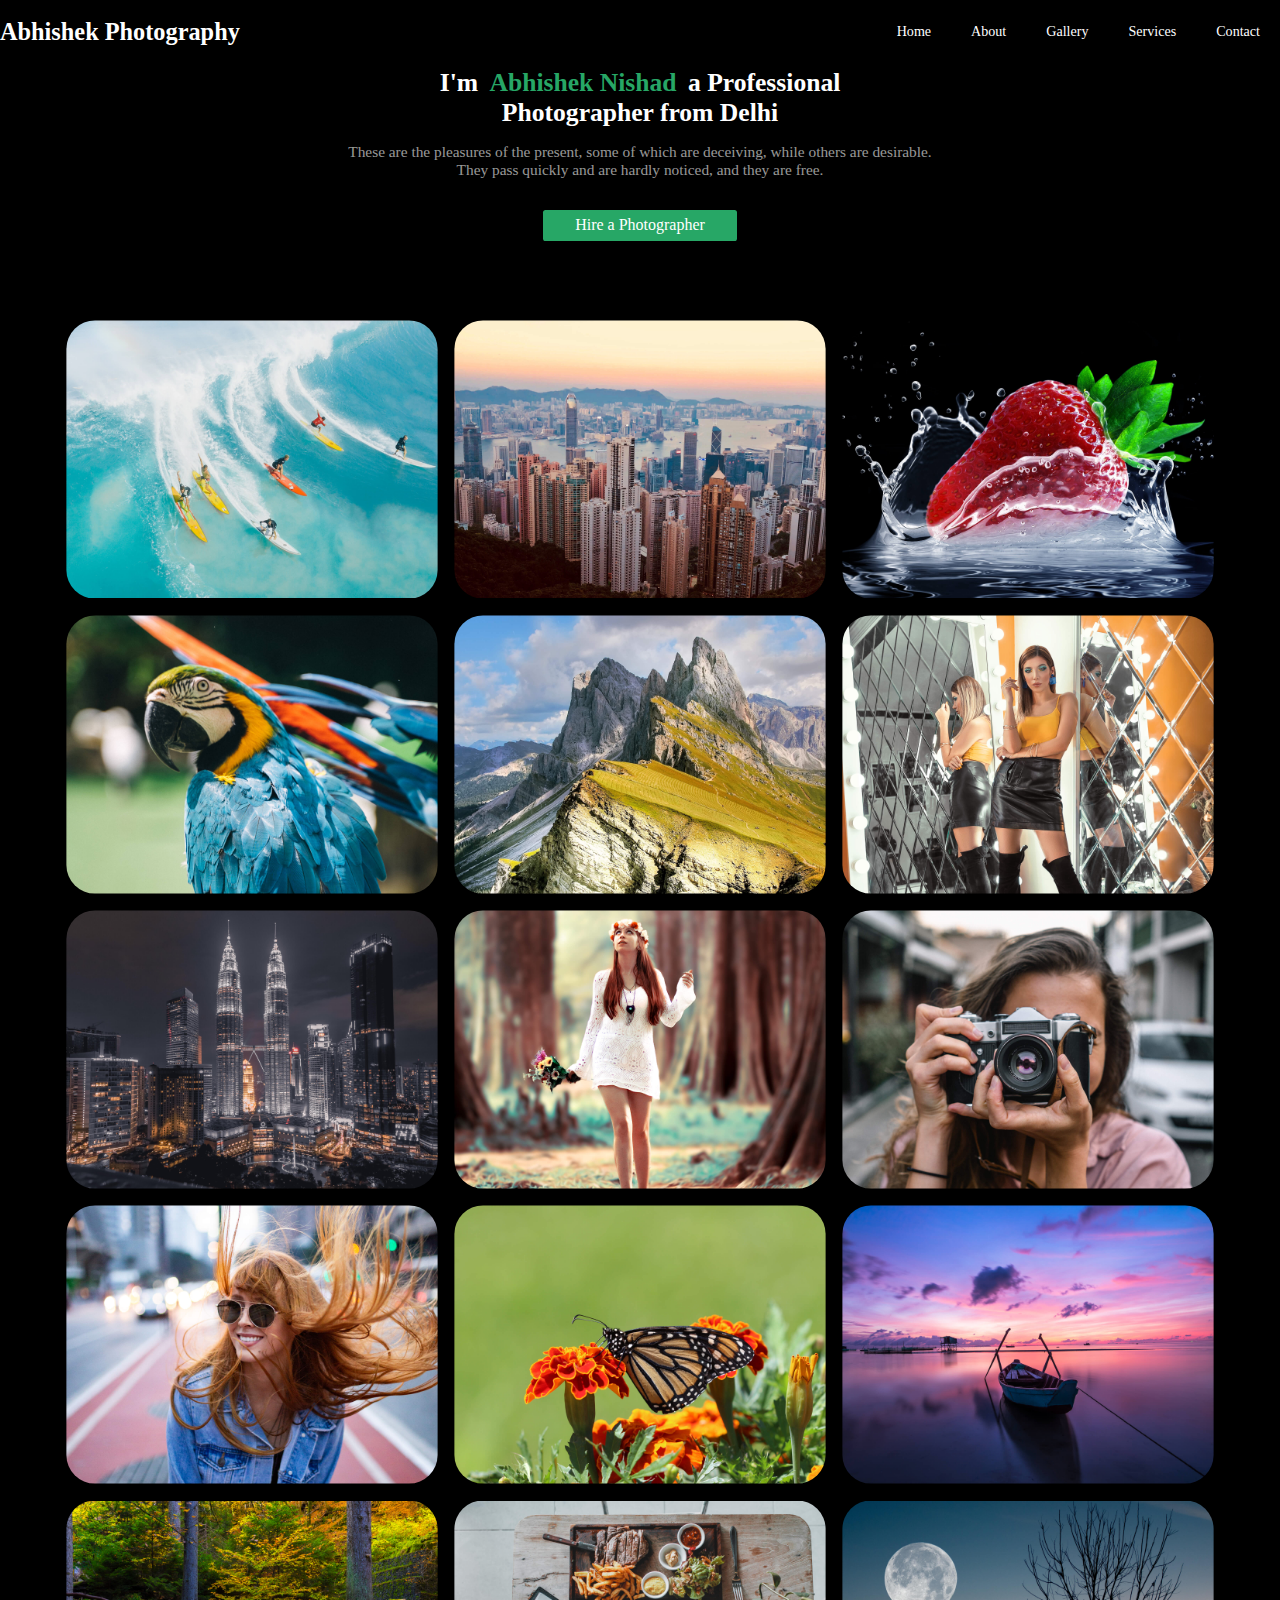
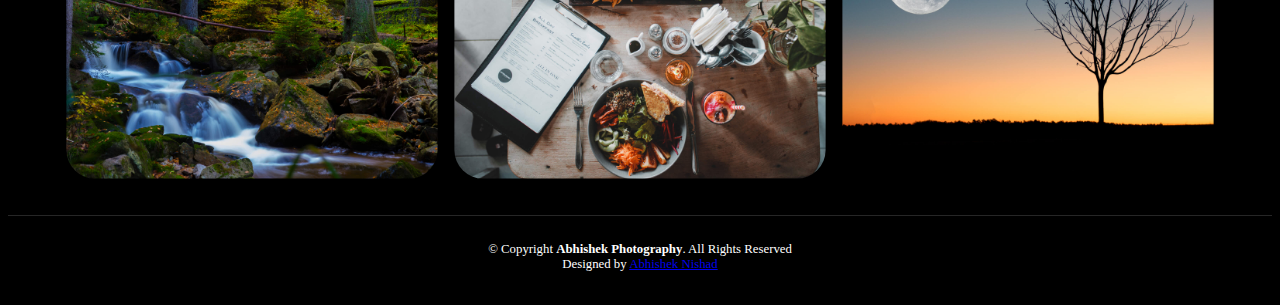
<file: index.html>
<!DOCTYPE html>
<html lang="en">
<head>
    <meta charset="UTF-8">
    
    <meta name="viewport" content="width=device-width, initial-scale=1.0">
    <title>Abhishek Photography</title>
    <link href="fevi/fevicon.png" rel="icon">
    <link href="css/main.css" rel="stylesheet">
    
</head>
<body>
    
    <header class="fixedtop"> 
        <div class="navcenter">       
            <b><h1> Abhishek Photography </h1></b>
            <nav class="nunuu">
                <div class="abhishek">
                    <ul class="w3-color-blue">
                        <li><a href="index.html" target="_self">Home</a></li>
                    </ul>
                    <ul>
                        <li><a href="about.html" target="_self">About</a></li>
                    </ul>
                    <ul>
                        <li><a href="index.html" target ="_self">Gallery</a>
                            <ul>
                                <li><a href="index.html" target="_self">Nature</a></li>
                                <li><a href="index.html" target="_self">People</a></li>
                                <li><a href="index.html" target="_self">Architecture</a></li>
                                <li><a href="index.html" target="_self">Animals</a></li>
                                <li><a href="index.html" target="_self">Sports</a></li>
                                <li><a href="index.html" target="_self">Travel</a></li>
                            </ul>
                        </li>
                    </ul>
                    <ul>   
                        <li><a href="Service.html" target="_self">Services</a></li>
                    </ul>
                    <ul>
                        <li><a href="form.html"  target="_self">Contact</a></li>
                    </ul>
                </div>
            </nav>
        </div>    
    </header>
    <section>
        <h2>I'm <span class="half-colored">Abhishek Nishad</span> a Professional<br> Photographer from Delhi</h2>
        <p>These are the pleasures of the present, some of which are deceiving, while others are desirable.<br> They pass quickly and are hardly noticed, and they are free.</p>
        <a href="form.html" class="btn-get-started">Hire a Photographer</a>
    </section>
    <section>
        <div class="abhi">
            <div>
            <div>
                <img src="gallery/gallery-1.jpg" >    
            </div>
            <div>
                <img src="gallery/gallery-2.jpg" >    
            </div>
                <img src="gallery/gallery-3.jpg" >    
            </div>
            <div>
                <img src="gallery/gallery-4.jpg" >    
            </div>
            <div>
                <img src="gallery/gallery-5.jpg" >    
            </div>
            <div>
                <img src="gallery/gallery-6.jpg" >    
            </div>
            <div>
                <img src="gallery/gallery-7.jpg" >    
            </div>
            <div>
                <img src="gallery/gallery-8.jpg" >    
            </div>
            <div>
                <img src="gallery/gallery-9.jpg" >    
            </div>
            <div>
                <img src="gallery/gallery-10.jpg">    
            </div>
            <div>
                <img src="gallery/gallery-11.jpg">    
            </div>
            <div>
                <img src="gallery/gallery-12.jpg">    
            </div>
            <div>
                <img src="gallery/gallery-13.jpg">    
            </div>
            <div>
                <img src="gallery/gallery-14.jpg">    
            </div>
            <div>
                <img src="gallery/gallery-15.jpg">    
            </div>

        
        </div>
    </section>

    <!--<link rel="stylesheet"href="w3w3.css">-->
    <footer>
        <div>
            <div>
                &copy; Copyright <strong><span>Abhishek Photography</span></strong>. All Rights Reserved
            </div>
            <div>
                Designed by <a href="index.html">Abhishek Nishad</a>
            </div>
        </div>
    </footer>
</body>
</html>
</file>
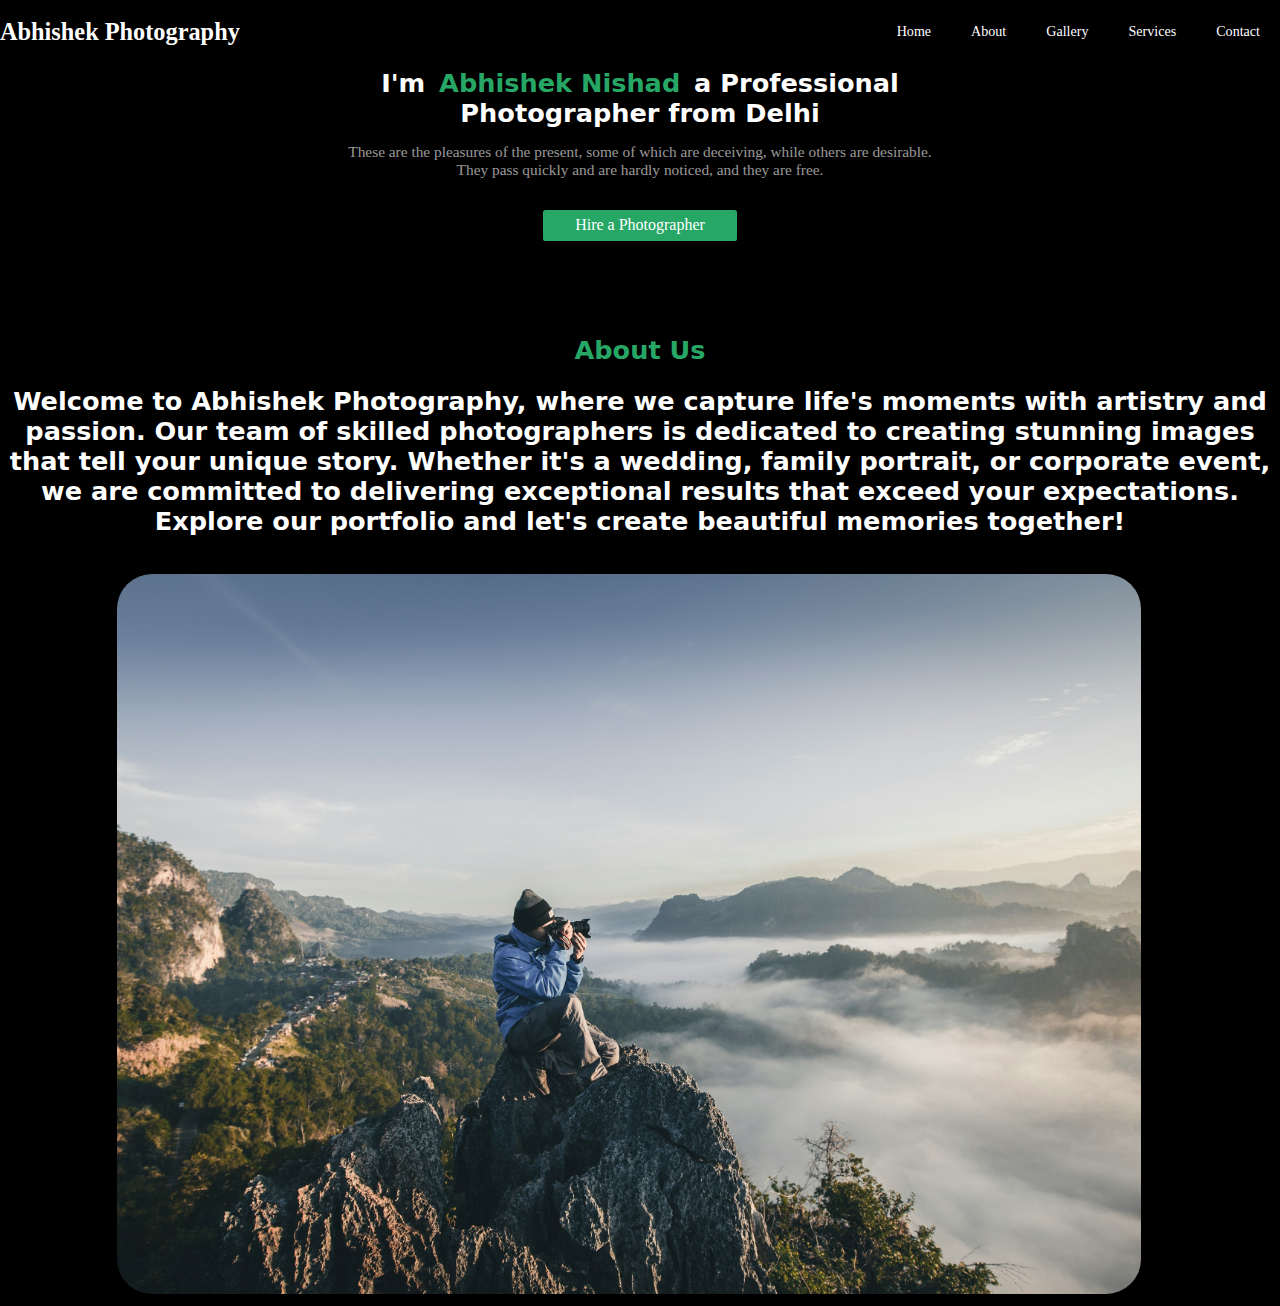
<file: about.html>
<!DOCTYPE html>
<html lang="en">
    <head>
        <meta charset="UTF-8">

        <meta name="viewport" content="width=device-width, initial-scale=1.0">
        <title>About</title>
        <link href="fevi/fevicon.png" rel="icon">
        <link href="css/main.css" rel="stylesheet">
    
        <style>
            .about img{
                height: 80vh;
                width: 80vw;
                
                border-radius: 35px ;
                
                
            }
            .about{
                padding-left: 8.5vw ;
            }
            section h2{
                font-family: system-ui, -apple-system, BlinkMacSystemFont, 'Segoe UI', Roboto, Oxygen, Ubuntu, Cantarell, 'Open Sans', 'Helvetica Neue', sans-serif;
                
            }
            
        </style>

    </head>
    


    <body>
    
      <header class="fixedtop"> 
          <div class="navcenter">       
              <b><h1> Abhishek Photography </h1></b>
              <nav class="nunuu">
                  
                  <div class="abhishek">
                      <ul class="w3-color-blue">
                          <li><a href="index.html" target=" _self">Home</a></li>
                      </ul>
                      <ul>
                        <li><a href="about.html" target="_self">About</a></li>
                      </ul>
                      <ul>
                          <li><a href="index.html" target ="_self">Gallery</a>
                              <ul>
                                  <li><a href="index.html" target="_self">Nature</a></li>
                                  <li><a href="index.html" target="_self">People</a></li>
                                  <li><a href="index.html" target="_self">Architecture</a></li>
                                  <li><a href="index.html" target="_self">Animals</a></li>
                                  <li><a href="index.html" target="_self">Sports</a></li>
                                  <li><a href="index.html" target="_self">Travel</a></li>
                              </ul>
                          </li>
                      </ul>
                      <ul>   
                          <li><a href="Service.html" target="_self">Services</a></li>
                      </ul>
                      <ul>
                          <li><a href="form.html"  target ="_self">Contact</a></li>
                      </ul>
                  </div>
              </nav>
          </div>    
      </header>

      <section>
        <h2>I'm <span class="half-colored">Abhishek Nishad</span> a Professional<br> Photographer from Delhi</h2>
        <p>These are the pleasures of the present, some of which are deceiving, while others are desirable.<br> They pass quickly and are hardly noticed, and they are free.</p>
        <a href="form.html" class="btn-get-started">Hire a Photographer</a>
    </section>

      <section>
            
            <h2><span>About Us</span></h2>
            <h2>Welcome to Abhishek Photography, where we capture life's moments with artistry and passion. 
                Our team of skilled photographers is dedicated to creating stunning images that tell your unique story.
                 Whether it's a wedding, family portrait, or corporate event, we are committed to delivering exceptional results that exceed your expectations.
                  Explore our portfolio and let's create beautiful memories together!
            </h2>
            </section>      
        <div class="about"><img src="about.jpg"></div>
    </body>
</html>
</file>
<file: css/main.css>
body {
    
    overflow-x
    : hidden;
    background-color: black;
}


/* Section styles */
section {
    padding: 3vw 0vw;
    padding-bottom: 2vw;
    text-align: center;
    
}

section h2 {
    font-size: 2vw;
    margin-bottom: 1vw;
}

section p {
    font-size: 1.2vw;
    margin-bottom: 1vw;
}

.btn-get-started {
    

    display: inline-block;
    padding: 0.5vw 2.5vw;
    margin-top: 2vh;
    margin-bottom: 1vh;
    color: #fff;
    margin-left: 0vw;
    margin-right: 0vw;
    background-color: #27a766;
    text-decoration: none;
    border-radius: 0.2vw;
}

/* Gallery styles */
section div {
    display:inline ;
    margin-bottom: 20px;
    

}

section div img {
    border-radius: 35px;
    box-shadow: 0 4px 8px rgba(0,0,0,0.1);
    transition: transform 0.3s ease;
    padding: 0.5vw;
    width: 29vw;
}
/*
section div img:hover {
    transform: scale(1.1);

}
*/

/* Footer styles */
footer {

    color: #fff;
    text-align: center;
    padding: 2vw 0px;
    font-size: 1vw;
    left: 0;
    bottom: 0;
    width: 100%;
    border-top: 1px solid rgba(255, 255, 255, 0.15);
}

ul{
    list-style-type: none;
    margin: 0;
    padding: 0;
    float: left;
}
ul li { 
    display: block;
    float: left;
    font-size: 1.1vw;
    
}
li:hover ul {
    display: block;
    position: absolute;
}
li:hover li{ 
    float: none;
}
li ul{
    display: none;
    
}
ul li a{
    display: block;

    text-decoration:none;
    color: white;

    
    
    text-align: center;
    padding:  20px;
    
}
h1 {
    color:white;
   font-size: 1.9vw;
}
h2{
    
   
    
    font-size: 38px;
    font-weight: 700;
    color: #fff;
    font-family: var(--font-secondary);
}
p{
    

    color: rgba(255, 255, 255, 0.6);
  margin-bottom: 30px;
  font-size: 18px;
}
h2 span{

  
  padding: 0 5px;
  display: inline-block;
  color: #27a766 ;
  
}
.abhishek ul li a:hover {
    background-color:  #27a766;
    color: black;
    
}

.section span{
    margin-left: 50%;
}
.navcenter{
    display: flex;
    justify-content: space-between;
    align-items: center;
}
.fixedtop{
    position:fixed;
    background-color: #000;
    top: 0;
    right: 0;
    left: 0;
    
    padding: 0.1vw 0;
    
    
    
    
}
</file>
